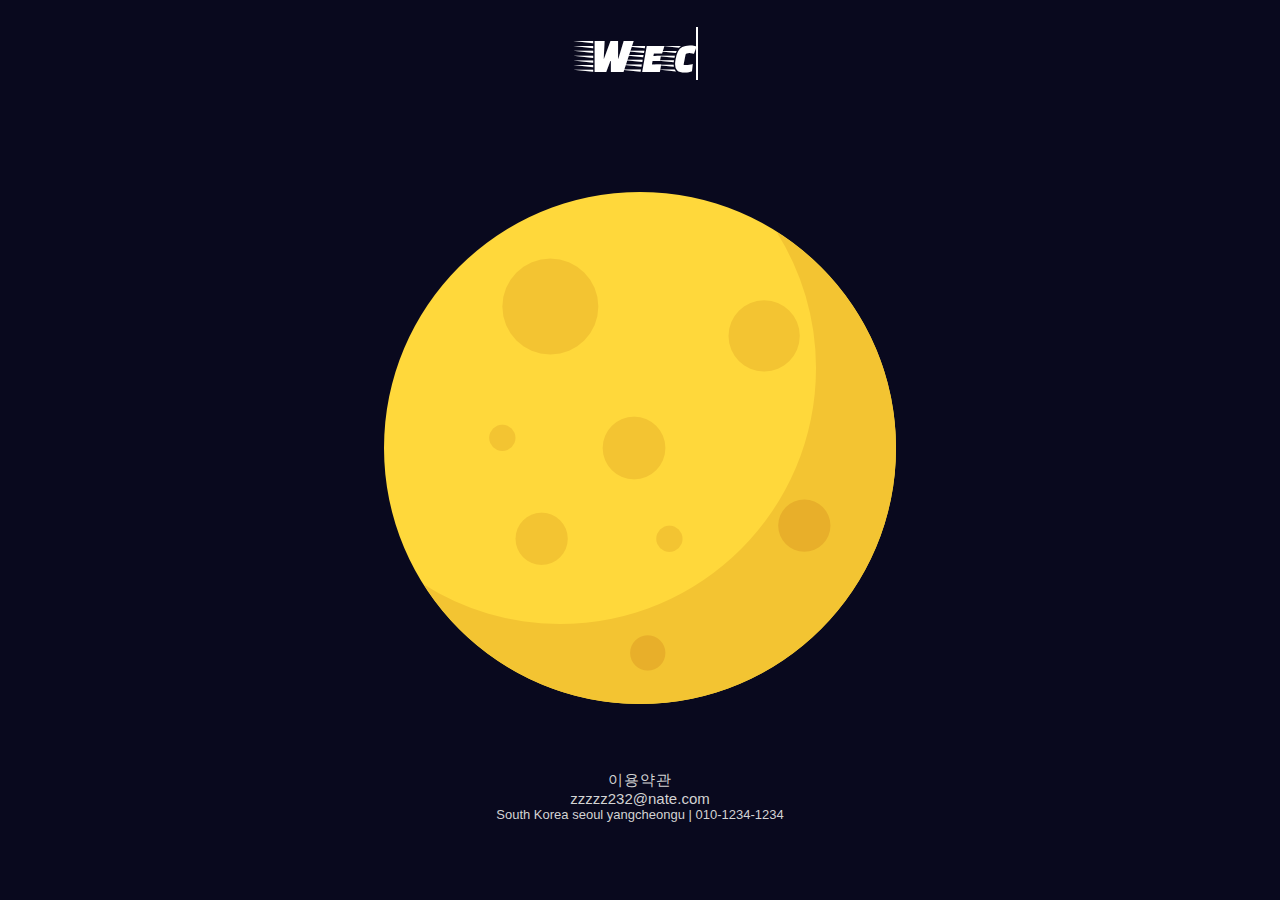
<file: html/index.html>
<!DOCTYPE html>
<html lang="en">
<head>
    <meta charset="UTF-8">
    <meta http-equiv="X-UA-Compatible" content="IE=edge">
    <meta name="viewport" content="width=device-width, initial-scale=1.0">
    <title>index</title>
    <link rel="stylesheet" href="../css/footer.css">
    <link rel="stylesheet" href="../css/index.css">
    <!-- 폰트 font-family: font-family: 'Faster One', cursive;-->
    <link href="https://fonts.googleapis.com/css2?family=Faster+One&family=Jacques+Francois&display=swap" rel="stylesheet">

</head>

<body>
    <!-- 로고 겸 아이콘 -->
    <div class="logo">
        <a href="scroll.html"><img src="../image/moonlogo.png" alt=""></a>
        
    </div>
    <div class="page1">
        <div class="index">

            <div class="index_image">
                <a href="scroll.html"></a>
            </div>

            <div class="index_text">
                <h1></h1>
                <!-- <p id="dynamic" class="text">Wecome to my page!</p> -->
            </div>
        </div>
    </div>


    <br><br><br><br><br><br><br><br><br><br><br><br><br><br><br><br><br><br><br><br><br><br><br><br><br><br><br><br><br><br><br><br><br><br><br><br><br>
    <!-- 푸터 -->
    <footer>
        <ul>
            <li><a id="use" href="https://policy.naver.com/policy/service.html">이용약관</a></li>
            <li><a id="mail" href="mailto:zzzzz232@nate.com">zzzzz232@nate.com</a></li>
            <li><span>South Korea seoul yangcheongu | 010-1234-1234</span></li>
        </ul>

        <!-- <h4>
            <a id="use" href="https://policy.naver.com/policy/service.html">이용약관</a>
            <a id="mail" href="mailto:zzzzz232@nate.com">zzzzz232@nate.com</a>
            <span><span>South Korea seoul yangcheongu | 010-1234-1234</span></span>
            
        </h4> -->
    </footer>

    <script src="../js/jquery-3.6.0.js"></script>
    <script src="../js/index.js"></script>
</body>
</html>
</file>
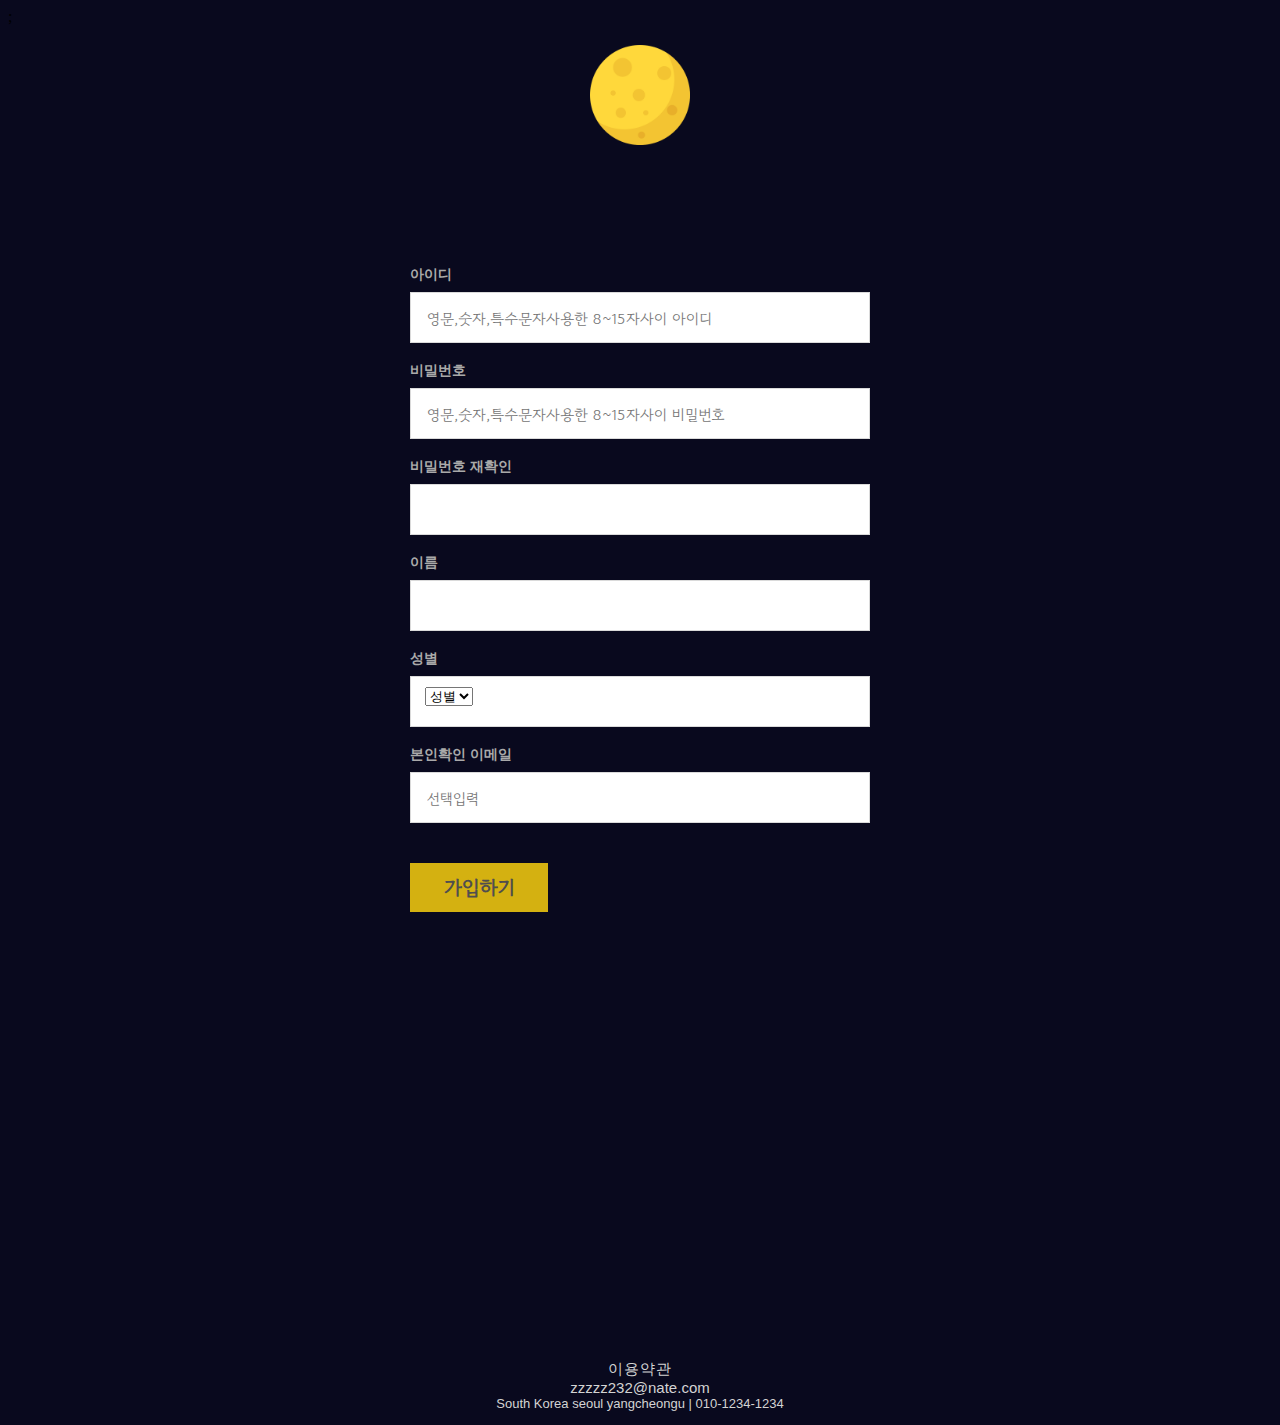
<file: html/join.html>
<!DOCTYPE html>
<html lang="en">
<head>
    <meta charset="UTF-8">
    <meta http-equiv="X-UA-Compatible" content="IE=edge">
    <meta name="viewport" content="width=device-width, initial-scale=1.0">
    <title>join</title>
    <link rel="stylesheet" href="../css/join.css">
    ;<link rel="stylesheet" href="../css/footer.css">

    <link href="https://fonts.googleapis.com/css2?family=Faster+One&family=Gowun+Dodum&family=Jacques+Francois&family=Permanent+Marker&display=swap" rel="stylesheet">
</head>
<body>
    <div class="frame">
        <nav class="navigator">
            <h3 class="logo"><a href="index.html"><img src="../image/moonlogo.png" alt="" width="100px"></a></h3>
        </nav>

        <!-- wrapper -->
        <form action="" class="wrapper" onsubmit="return submitForm();" id="frm">
        <div id="wrapper">

            <!-- content-->
            <div id="content">

                <!-- 아이디 -->
                <div>
                    <h3 class="join_title">
                        <label for="id">아이디</label>
                    </h3>
                    <span class="box int_id">
                        <input type="text" id="id" class="int" maxlength="20" placeholder="영문,숫자,특수문자사용한 8~15자사이 아이디 ">
                        <span class="step_url"></span>
                    </span>
                    <span class="error_next_box"></span>
                </div>

                <!-- 비밀번호 -->
                <div>
                    <h3 class="join_title"><label for="pswd1">비밀번호</label></h3>
                    <span class="box int_pass">
                        <input type="password" id="pswd1" class="int" maxlength="20" placeholder="영문,숫자,특수문자사용한 8~15자사이 비밀번호">
                        <span id="alertTxt">사용불가</span>
                    </span>
                    <span class="error_next_box"></span>
                </div>

                <!-- 비밀번호 재확인 -->
                <div>
                    <h3 class="join_title"><label for="pswd2">비밀번호 재확인</label></h3>
                    <span class="box int_pass_check">
                        <input type="password" id="pswd2" class="int" maxlength="20">
                    </span>
                    <span class="error_next_box"></span>
                </div>

                <!-- 이름 -->
                <div>
                    <h3 class="join_title"><label for="name">이름</label></h3>
                    <span class="box int_name">
                        <input type="text" id="name" class="int" maxlength="20">
                    </span>
                    <span class="error_next_box"></span>
                </div>

                <!-- 성별 -->
                <div>
                    <h3 class="join_title"><label for="gender">성별</label></h3>
                    <span class="box gender_code">
                        <select id="gender" class="sel">
                            <option>성별</option>
                            <option value="M">남자</option>
                            <option value="F">여자</option>
                        </select>                            
                    </span>
                    <span class="error_next_box">필수 정보입니다.</span>
                </div>

                <!-- 메일 -->
                <div>
                    <h3 class="join_title"><label for="email">본인확인 이메일<span class="optional"></span></label></h3>
                    <span class="box int_email">
                        <input type="text" id="email" class="int" maxlength="100" placeholder="선택입력">
                    </span>
                    <span class="error_next_box">이메일 주소를 다시 확인해주세요.</span>    
                </div>        

            </form>
                <!-- 가입완료-->
                <div class="btn_area">
                    <button type="button" id="btnJoin">
                        <span>가입하기</span>
                    </button>
                </div>



    <br><br><br><br><br><br><br><br><br><br><br><br><br><br><br><br><br><br>
    <!-- 푸터 -->
<footer>
    <ul>
        <li><a id="use" href="https://policy.naver.com/policy/service.html">이용약관</a></li>
        <li><a id="mail" href="mailto:zzzzz232@nate.com">zzzzz232@nate.com</a></li>
        <li><span>South Korea seoul yangcheongu | 010-1234-1234</span></li>
    </ul>
</footer>

<script src="../js/member.js"></script>
</body>
</html>
</file>
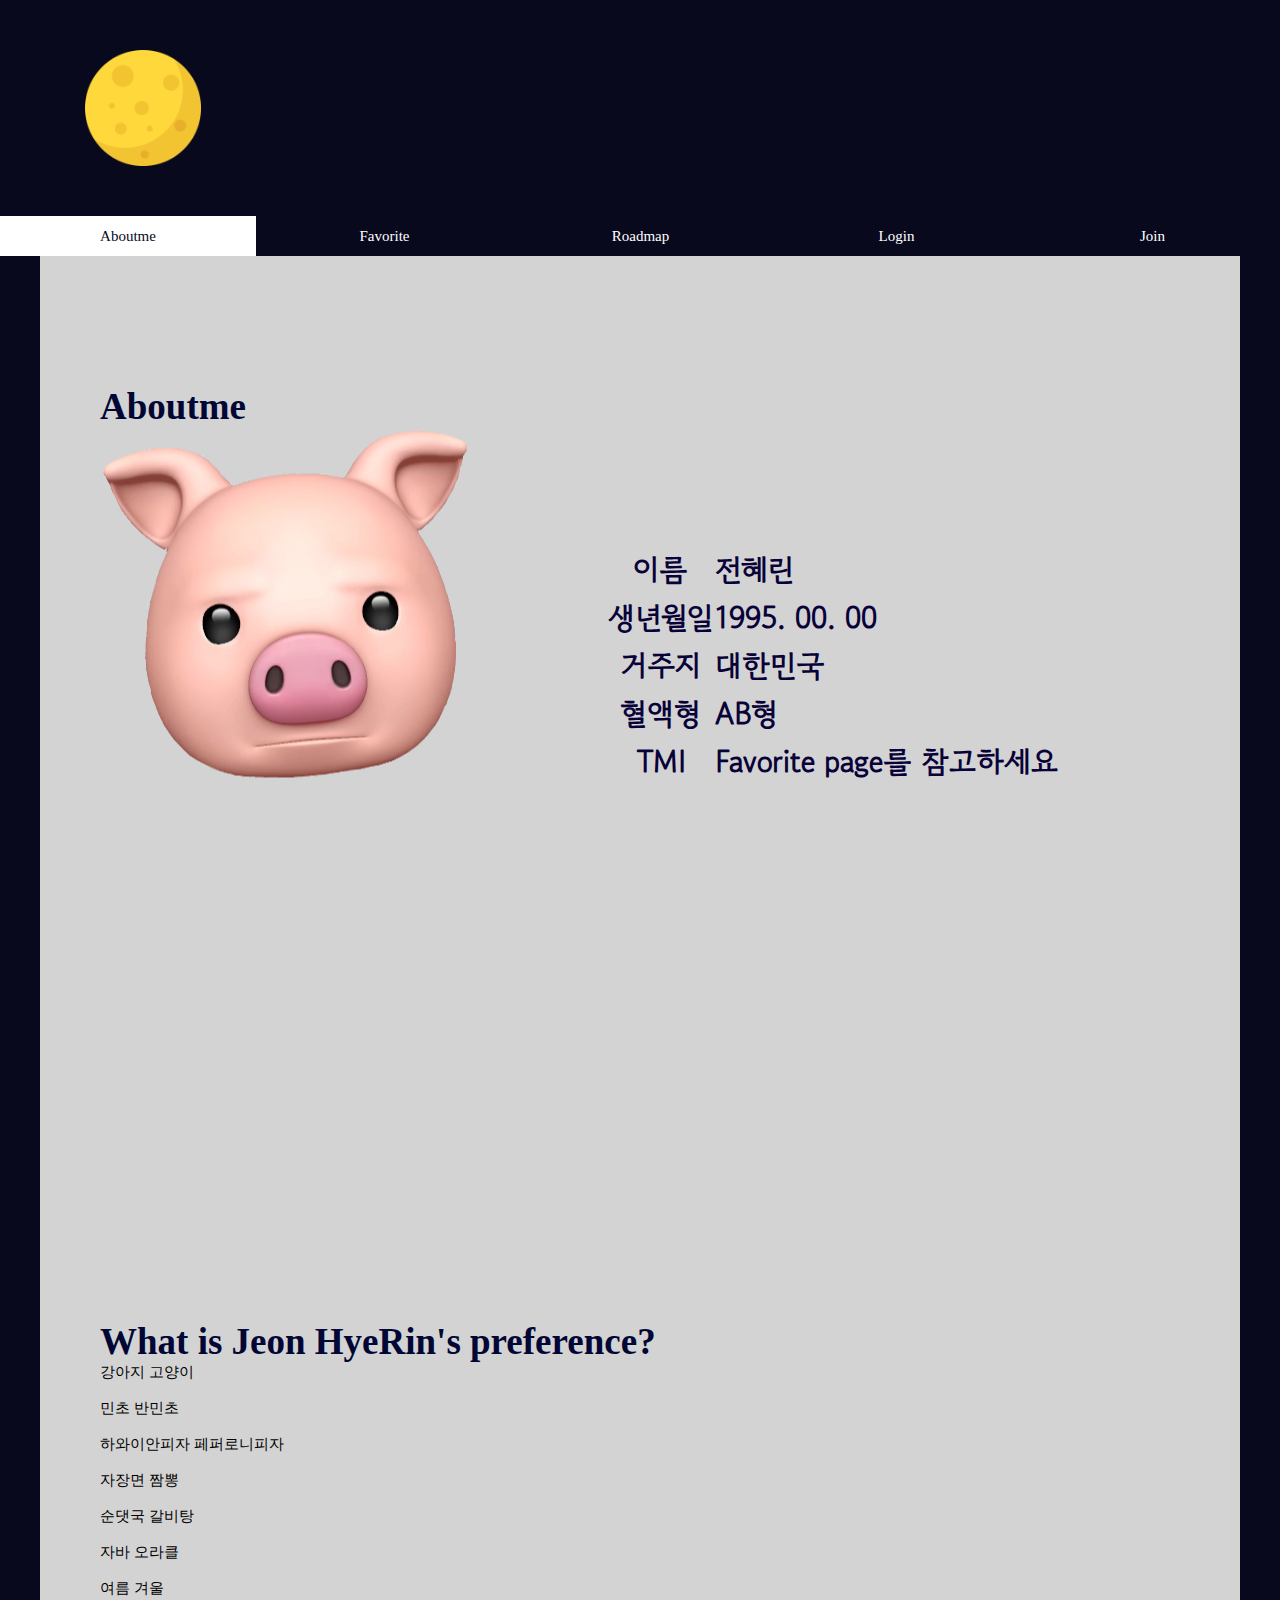
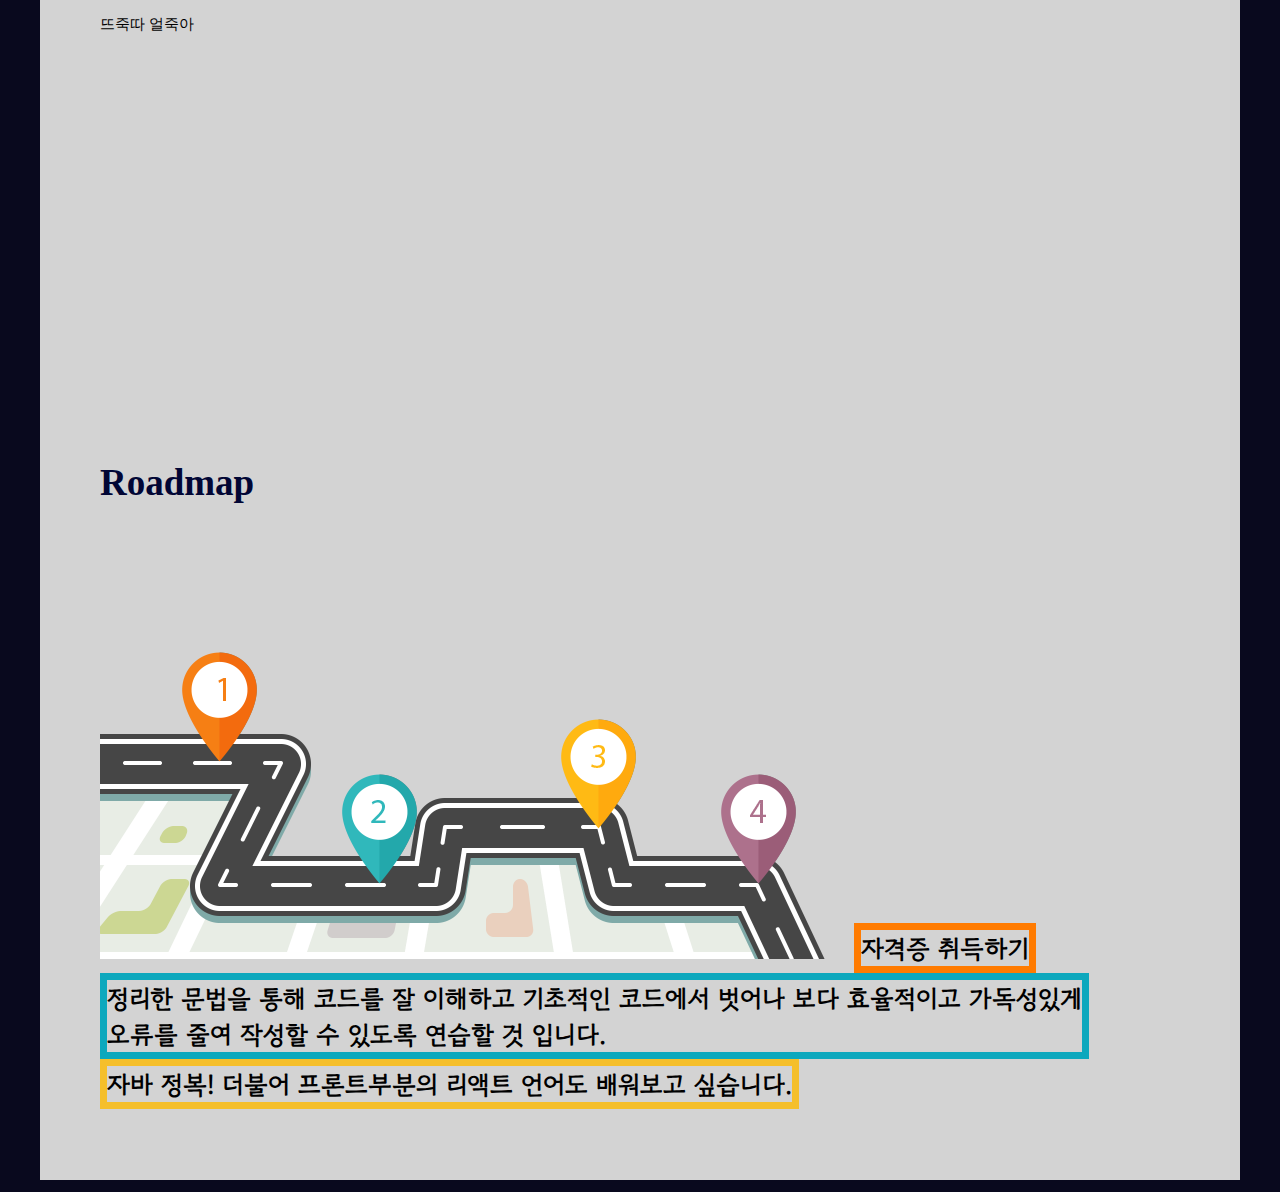
<file: html/scroll.html>
<!DOCTYPE html>
<html lang="en">
<head>
    <meta charset="UTF-8">
    <meta http-equiv="X-UA-Compatible" content="IE=edge">
    <meta name="viewport" content="width=device-width, initial-scale=1.0">
    <title>Document</title>
    <link rel="stylesheet" href="../css/scroll.css">
    <link rel="stylesheet" href="../css/footer.css">
    <!-- 폰트 -->
    <link href="https://fonts.googleapis.com/css2?family=Faster+One&family=Gowun+Dodum&family=Jacques+Francois&family=Permanent+Marker&family=Yeon+Sung&display=swap" rel="stylesheet">
</head>

<body>
    
<div class="header">
    <a href="index.html"><img src="../image/moonlogo.png" alt="" class="logo" width="9.1%"></a>
    <nav class="navigation">
        <ul class="sectionmenu">

            <li class="on" class="a"><a href="#">Aboutme</a></li>
            <li><a href="#">Favorite</a></li>
            <li><a href="#">Roadmap</a></li>                
            <li><a href="login.html">Login</a></li>
            <li><a href="join.html">Join</a></li>                
        </ul>
    </nav>
    <!-- <ul>
        <a href="index.html"><img src="../image/moonlogo.png" alt="" class="logo" width="9.1%"></a>
        <li class="on" class="a"><a href="#">Aboutme</a></li>
        <li><a href="#">Favorite</a></li>
        <li><a href="#">loadmap</a></li>
        <li><a href="../html/login.html">Login</a></li>
        <li><a href="../html/join.html">Join</a></li>  
        <li><a href="#">NAV04</a></li>
    </ul> -->
</div>
<div class="content">

    <div class="cnt01">
        <p>
            <div class="page1">
            <h5 class="title">Aboutme</h5>
            <div class="profile_img"><img src="../image/profile.png" alt="" class="profile"> </div>
            <table class="infotext"> 
            <tr><th>이름</th><td>전혜린</td></tr>
            <tr><th></th><td></td></tr>
            <tr><th>생년월일</th><td>1995. 00. 00</td></tr>
            <tr><th></th><td></td></tr>
            <tr><th>거주지</th><td>대한민국</td></tr>
            <tr><th></th><td></td></tr>
            <tr><th>혈액형</th><td>AB형</td></tr>
            <tr><th></th><td></td></tr>
            <tr><th>TMI</th><td>Favorite page를 참고하세요</td></tr>
            </table>
            </div>
        </p>
    </div>
    <div class="cnt02">
        <p>
            <div class="page2">
            <h5 class="title">What is Jeon HyeRin's preference?</h5>
                <div class="versus">
                    <!-- <p>
                        <input type="radio" name="versus" value="dog">
                        <label for="versus">강아지</label>
                        <input type="radio" name="versus" value="cat">
                        <label for="versus">고양이</label>
                    </p>
                    <p>
                        <input type="radio" name="versus" value="mint">
                        <label for="versus">민초</label>
                        <input type="radio" name="versus" value="nomint">
                        <label for="versus">반민초</label>
                    </p>
                    <p>
                        <input type="radio" name="versus" value="pineapple">
                        <label for="versus">하와이안피자</label>
                        <input type="radio" name="versus" value="pepperoni">
                        <label for="versus">페퍼로니피자</label>
                    </p>
                    <p>
                        <input type="radio" name="versus" value="kimchi">
                        <label for="versus">김치찌개</label>
                        <input type="radio" name="versus" value="soybean">
                        <label for="versus">된장찌개</label>
                    </p>
                    <p>
                        <input type="radio" name="versus" value="summer">
                        <label for="versus">여름</label>
                        <input type="radio" name="versus" value="winter">
                        <label for="versus">겨울</label>
                    </p>
                    <p>
                        <input type="radio" name="versus" value="hot">
                        <label for="versus">뜨죽따</label>
                        <input type="radio" name="versus" value="cold">
                        <label for="versus">얼죽아</label>
                    </p> -->
                    <span>강아지</span>
                    <span>고양이</span>
                    <br><br>
                    <span>민초</span>
                    <span>반민초</span>
                    <br></br>
                    <span>하와이안피자</span>
                    <span>페퍼로니피자</span>
                    <br></br>
                    <span>자장면</span>
                    <span>짬뽕</span>
                    <br></br>
                    <span>순댓국</span>
                    <span>갈비탕</span>
                    <br></br>
                    <span>자바</span>
                    <span>오라클</span>
                    <br></br>
                    <span>여름</span>
                    <span>겨울</span>
                    <br></br>
                    <span>뜨죽따</span>
                    <span>얼죽아</span>
                    <br></br>
                </div>
            </div>
        </p>
    </div>
    <div class="cnt03">
        <p>
            <div class="page3">
                <h5 class="title">Roadmap</h5>

                <img src="../image/loadmap.png" alt="" class="roadmap_img">

                <div class="box1">자격증 취득하기</div>
                <div class="box2">정리한 문법을 통해 코드를 잘 이해하고 기초적인 코드에서 벗어나 보다 효율적이고 가독성있게 
                    <br>오류를 줄여 작성할 수 있도록 연습할 것 입니다.</div>
                <div class="box3">자바 정복! 더불어 프론트부분의 리액트 언어도 배워보고 싶습니다.</div>
                <!-- <div class="box color display-inline-block">먼훗날,,'Interactive Developer'유투버님 처럼 </div> -->
  

                <!-- <span>자격증 취득하기</span>
                <span>정리한 문법을 통해 코드를 잘 이해하고 기초적인 코드에서 벗어나 보다 효율적이고 가독성있게 오류를 줄여 작성할 수 있도록 연습할 것 입니다.</span>

                <span>자바 정복! 더불어 프론트부분의 리액트 언어도 배워보고 싶습니다.</span>     -->        
                <!-- <span class="box4">먼훗날,,</span> -->
            </div>    
        </p>
    </div>
    <!-- <div class="cnt04"><p>CONTENT04</p></div> -->


        <!-- 푸터 -->
    <footer>
        <ul>
            <li><a id="use" href="https://policy.naver.com/policy/service.html">이용약관</a></li>
            <li><a id="mail" href="mailto:zzzzz232@nate.com">zzzzz232@nate.com</a></li>
            <li><span>South Korea seoul yangcheongu | 010-1234-1234</span></li>
        </ul>
    </footer>
    <script src="https://code.jquery.com/jquery-2.2.4.min.js"></script>
    <script src="../js/scroll.js"></script>
</div>
</body>
</html>
</file>
<file: css/footer.css>
footer {
    width: 100%;
    height: 80px;
    margin-bottom: 1%;
    /* margin-left: 2%; */
    font-family: 'Montserrat', sans-serif;
    color: lightgrey;
    font-size: 13px;
    /* float: left; */
    text-align: center;

    }

footer > ul {
    padding: 10px; 
    padding-top: 20px;
    flex-wrap: nowrap;
    list-style: none;
}

footer > li { 
    text-align: center;
    list-style: none;
}

#use {
    font-family: 'Montserrat', sans-serif;
    color: lightgrey;
    font-size: 15px;
    text-align: left;
    padding: 0;
    letter-spacing: 1px;
    text-decoration: none;
}

#use:hover {
    color: rgb(116, 113, 113);
    text-decoration: underline;
}

#mail {
    font-family: 'Montserrat', sans-serif;
    color: lightgrey;
    font-size: 15px;
    text-align: left;
    padding: 0;
    text-decoration: none;
}

#mail:hover {
    color: rgb(116, 113, 113);
    text-decoration: underline;
}

@font-face {
    font-family: 'Montserrat', sans-serif;
    src: url('https://cdn.jsdelivr.net/gh/projectnoonnu/noonfonts_2108@1.1/SpoqaHanSansNeo-Regular.woff') format('woff');
    font-weight: normal;
    font-style: normal;
}
</file>
<file: css/index.css>
*{
    margin: 0;
    padding: 0;
    box-sizing: border-box;
}

html,body {
    position: absolute;
    height: 100%;
    width: 100%;
}

body{
    background-color: #09091e;
}

.page1{
    background-color: #09091e;

}
.index{
    color: #09091e;
    display: flex;
    flex-direction: column;
    align-items: center;
}
.logo{
    position: absolute;
    top: 50%;
    left: 50%;
    transform: translate(-50%,-50%);
    
}


/* 타이핑 효과 */
@keyframes cursor{
    50%{border-color: transparent;}
}
/* wecome~ */
.index_text{
    color: lightgrey;
    font-family: 'Faster One', cursive;
    font-size: 5rem;
    justify-content: center;
    align-content: stretch;
    flex-wrap: nowrap;
    flex-direction: row;
    align-items: center;
}
.index_text h1{
    display: inline;
    font-size: 50px;
    font-weight:normal;
    color:#fff;
    border-right: .05em solid white;
    animation: cursor 0.5s ease infinite;
}
</file>
<file: css/join.css>
html {
    height: 100%;    
}

body{
    background-color: #09091e;
}

.navigator{
    display: flex;
    justify-content: space-evenly;
    flex-direction: column;
    align-items: center;
    margin-bottom: 90px;
}

.logo{
    display: flex;
    justify-content: space-evenly;
    flex-direction: column;
    align-items: center;
}
/* 레이아웃 틀 */

#logo {
    width: 240px;
    height: 44px;
    cursor: pointer;
    padding:0;
}

#header {
    padding-top: 62px;
    padding-bottom: 20px;
    text-align: center;
}
#wrapper {
    position: relative;
    height: 100%;
}

#content {
    position: absolute;
    left: 50%;
    transform: translate(-50%);
    width: 460px;
}


label {
    color: darkgray;
}

/* 입력폼 */
input:focus {
    outline: none;
}


h3 {
    margin: 19px 0 8px;
    font-size: 14px;
    font-weight: 700;
}


.box {
    display: block;
    width: 100%;
    height: 51px;
    border: solid 1px #dadada;
    padding: 10px 14px 10px 14px;
    box-sizing: border-box;
    background: #fff;
    position: relative;
}

.int {
    display: block;
    position: relative;
    width: 100%;
    height: 29px;
    border: none;
    background: #fff;
    font-size: 15px;
}

input {
    font-family: 'Gowun Dodum', sans-serif;  
}

.box.int_id {
    padding-right: 110px;
}

.box.int_pass {
    padding-right: 40px;
}

.box.int_pass_check {
    padding-right: 40px;
}

.step_url {
    /*@naver.com*/
    position: absolute;
    top: 16px;
    right: 13px;
    font-size: 15px;
    color: #8e8e8
}


/* 에러메세지 */

.error_next_box {
    margin-top: 9px;
    font-size: 12px;
    color: red;    
    display: none;
}

#alertTxt {
    position: absolute;
    top: 19px;
    right: 38px;
    font-size: 12px;
    color: red;
    display: none;
}

/* 가입완료 */

.btn_area {
    margin: 40px 0 91px;
}
#btnJoin {
    width: 30%;
    padding: 10px 0 10px;
    border: 0;
    cursor: pointer;
    color: rgb(80, 78, 78);
    background-color: rgb(212, 177, 17);
    font-size: 20px;
    font-weight: bold;
    font-family: 'Gowun Dodum', sans-serif;

}
</file>
<file: css/scroll.css>
/* 웹 페이지 스크롤 */
*{margin:0;padding:0}
html, body{overflow-y:hidden}
ul, ol{list-style:none}
.header{position:fixed;z-index:10;top:0;width:100%;background-color: #09091e; }
.header ul:after{content:"";display:block;clear:both}
.header ul li{float:left;border-left:1px solid #09091e;box-sizing:border-box;width:20%}
.header ul li:first-child{border-left:none}
/* 상단부 박스 담당 */
.header ul li a{display:block;height:40px;text-align:center;line-height:40px;font-size:15px;text-decoration:none;background-color:#09091e;color:#fff}
.header ul li.on a{background-color:#fff;color:#09091e}
.content{
    width: 1200px;
    height: 100;
    background-color: lightgrey;
    float:initial;
    margin: 0 auto;
    }
.content div{position:relative}
.content div p{position:absolute;top:50%;margin-top:-40px;text-align:center;width:100%;font-size:80px;font-weight:bold;color:#fff}
/* .content .cnt01{background-color:#cc6666}
.content .cnt02{background-color:#9966cc}
.content .cnt03{background-color:#6699cc}
.content .cnt04{background-color:#66cc99} */

body{
    background-color: #09091e;
}

/* 모든 p */
/* p{
    color: lightgrey;
} */

.title{
    color: rgb(1, 6, 53);
    font-size: 37px;
    font-family: 'Permanent Marker', cursive;
}
.logo{
    margin: 50px;
    padding-left: 35px;
    display: block;
}
.cnt01 .cnt02 .cnt03{
    position: relative;
    height: 100%;
    color: lightgrey;
    font-family: 'Gowun Dodum', sans-serif;
}
/* cnt1 , page1 */
.page1{
    /* border-bottom: dotted 1px; */
    position: absolute;
    top: 65%;
    left: 55%;
    transform: translate(-50%,-50%);
}
.infotext{
    position: absolute;
    top: 40%;
    right: 20%;
    font-size: 30px;
    color: rgb(9, 2, 56);
    font-family: 'Gowun Dodum', sans-serif;
    font-weight: bold;
}

/* page2 */
.page2{
    /* border-bottom: dotted 1px; */
    position: absolute;
    top: 65%;
    left: 55%;
    transform: translate(-50%,-50%);
}
.versus{
    font-size: 15px;
}
/* page3 */
.page3{
    /* border-bottom: dotted 1px; */
    position: absolute;
    top: 65%;
    left: 55%;
    transform: translate(-50%,-50%);
}
.roadmap_img{
    display: inline-block;
}
.box1.box2.box3{
    margin: 8px;
    margin: 2px;
    border: 11px;
}
.box1{    
    position: absolute;
    top: 0%;
    right: 5%;
    display: inline-block;
    width: auto;
    height: auto ;
    border: 7px solid rgb(255, 123, 0);
    font-family: 'Gowun Dodum', sans-serif;
    font-weight: bold;
    font-size: 25px;
}

.box2{border: 7px solid rgb(13, 168, 189) ;
    display: inline-block;
    width: auto;
    height: auto ;
    font-family: 'Gowun Dodum', sans-serif;
    font-weight: bold;
    font-size: 25px;
    
}
.box3{border: 7px solid rgb(245, 191, 43);
    display: inline-block;
    width: auto;
    height: auto ;
    font-family: 'Gowun Dodum', sans-serif;
    font-weight: bold;
    font-size: 25px;

}
/* .color4{border: 4px rgb(94, 50, 119);} */
</file>
